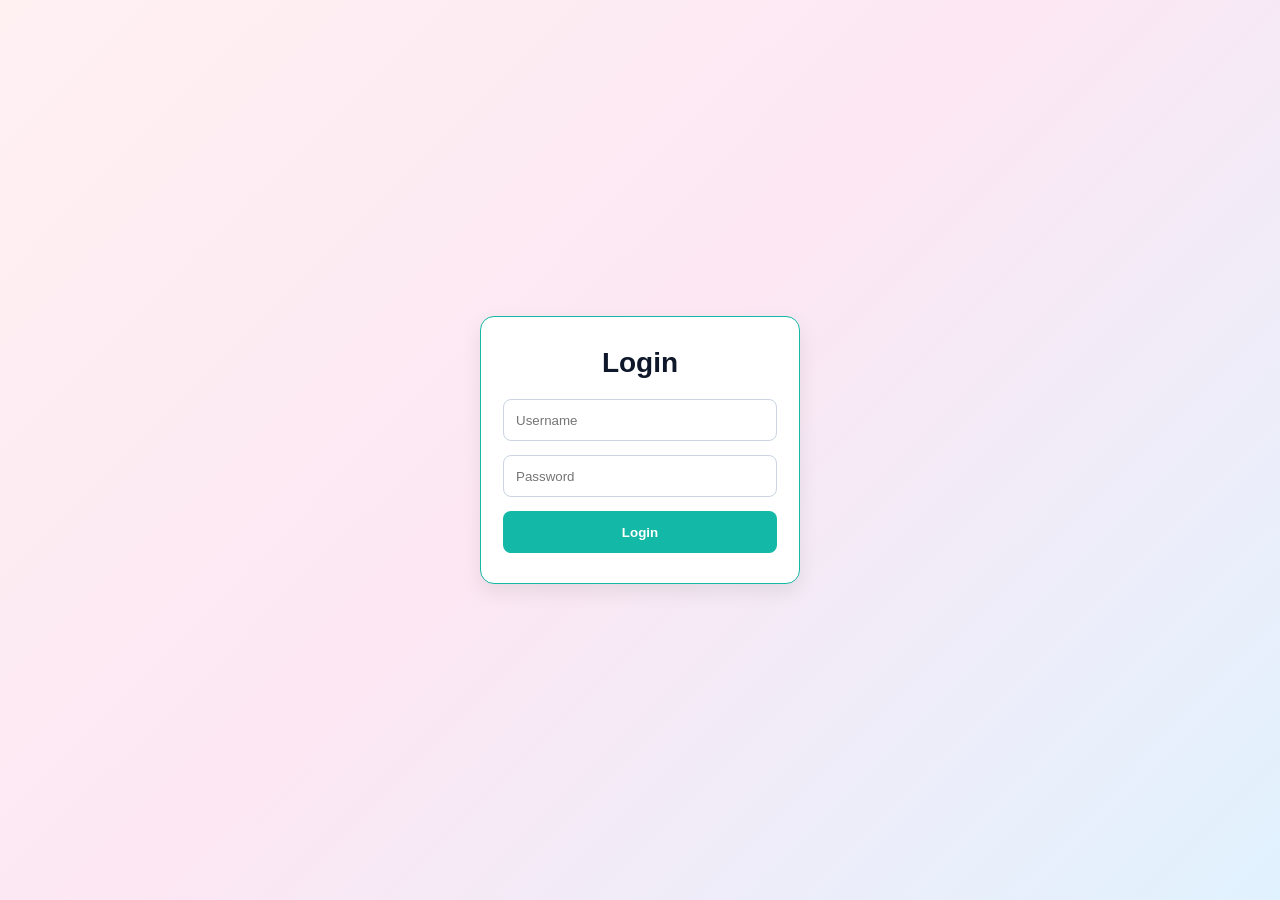
<file: index.html>
<!DOCTYPE html>
<html>
  <head>
    <link rel="stylesheet" href="belajar.css">
    <meta http-equiv="content-type" content="text/html; charset=utf-8" />
    <meta name="viewport" content="width=device-width, initial-scale=1.0">
    <title>haloo jowowi</title>
    
  </head>
  <body>
    <form id="loginForm">
      <h3>Login</h3>
      <input type="text"
        id="username"
       placeholder="Username"
       required>
      <input type="Password"
        id="password"
       placeholder="Password"
       required>
          <p id="loginError" class="login-error" role="alert" hidden></p>
      <button type="submit">Login</button>
    </form>

    <section id="surprise" class="surprise" aria-live="polite" hidden>
      <div class="heart" aria-hidden="true">&#10084;</div>
      <p class="eyebrow">Pesan spesial</p>
      <h1>Untuk Enjel Tersayang</h1>
      <p class="message">Kamu adalah alasan kecil di balik banyak senyum besarku. Terima kasih sudah menjadi seseorang yang begitu istimewa.</p>
      <button class="back-button" type="button" id="backButton">Kembali</button>
    </section>

    <script>
      const loginForm = document.getElementById('loginForm');
      const username = document.getElementById('username');
      const password = document.getElementById('password');
      const loginError = document.getElementById('loginError');
      const surprise = document.getElementById('surprise');
      const backButton = document.getElementById('backButton');

      loginForm.addEventListener('submit', (event) => {
        event.preventDefault();

        if (username.value.trim() !== 'Angel pola') {
          loginError.textContent = 'Username tidak sesuai.';
          loginError.hidden = false;
          surprise.hidden = true;
          return;
        }

        if (password.value !== '15062026') {
          loginError.textContent = 'Password salah.';
          loginError.hidden = false;
          surprise.hidden = true;
          return;
        }

        loginError.hidden = true;
        loginForm.hidden = true;
        surprise.hidden = false;
      });

      backButton.addEventListener('click', () => {
        surprise.hidden = true;
        loginForm.hidden = false;
        loginForm.reset();
        loginError.hidden = true;
      });
    </script>
  </body>
</html>
</file>
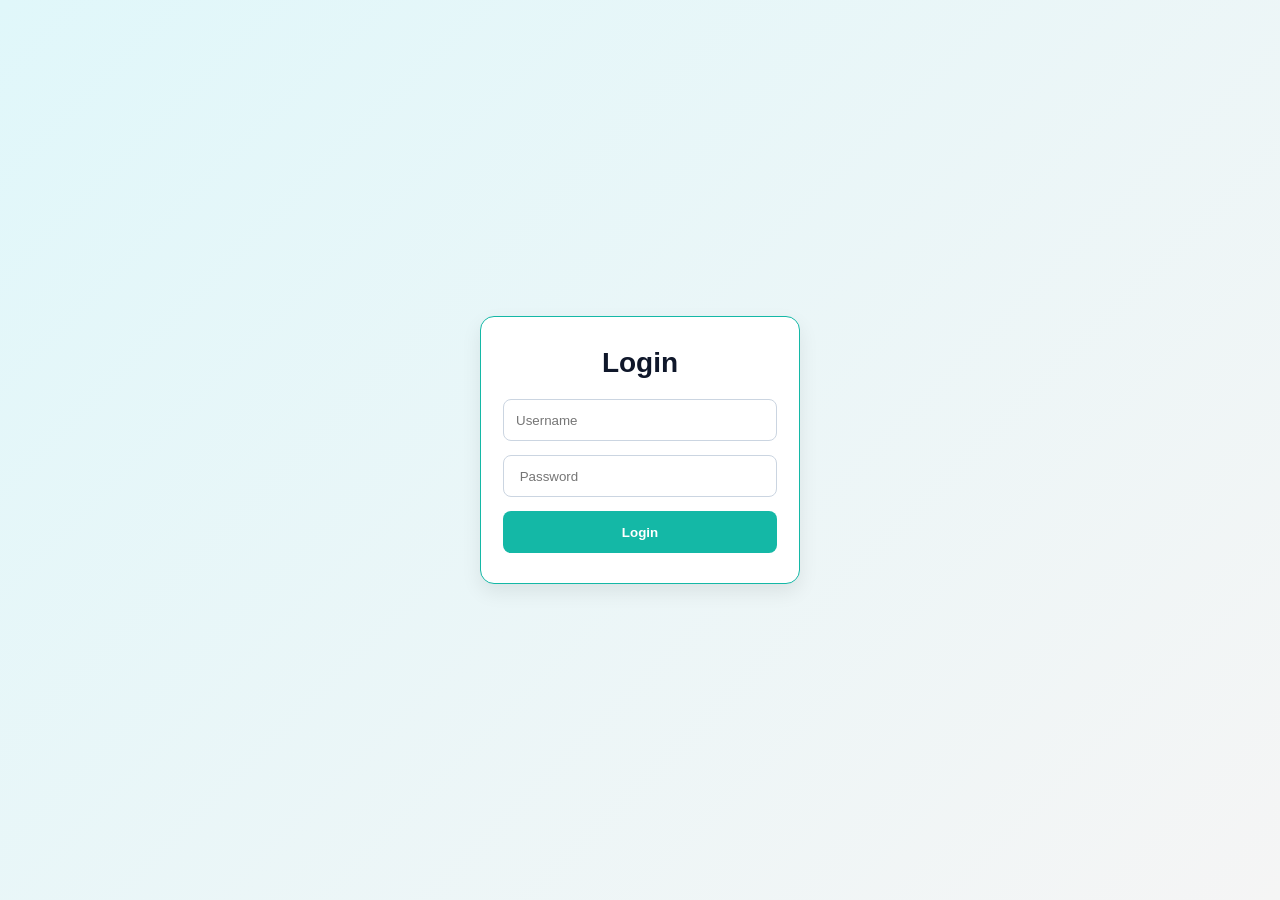
<file: Putra  Rumimpunu/index.html>
<!DOCTYPE >
<html>
  <head>
    <link rel="stylesheet" href="belajar.css">
    <meta http-equiv="content-type" content="text/html; charset=utf-8" />
    <meta name="viewport" content="width=device-width, initial-scale=1.0">
    <title>haloo jowowi</title>
    
  </head>
  <body>
    <form action= "">
      <h3>Login</h3>
      <input type="text"
       placeholder= "Username" >
      <input type="Password"
       placeholder=" Password">
      <button type="submit">Login</button>
    </form>  
  </body>
</html>
</file>
<file: belajar.css>
* {
  margin: 0;
  padding: 0;
  box-sizing: border-box;
  font-family: Arial, Helvetica, sans-serif;
}

body {
  position: relative;
  display: flex;
  justify-content: center;
  align-items: center;
  min-height: 100vh;
  overflow: hidden;
  background: linear-gradient(135deg, #fff1f2, #fce7f3 48%, #e0f2fe);
}

form {
  width: 320px;
  border: 1px solid #14b8a6;
  margin: 0 auto;
  padding: 30px 22px;
  border-radius: 14px;
  background: #ffffff;
  box-shadow: 0 8px 20px rgba(0, 0, 0, 0.08);
}

h3 {
  text-align: center;
  margin-bottom: 20px;
  color: #0f172a;
  font-size: 28px;
}

.login-error {
  margin: -2px 0 14px;
  color: #dc2626;
  font-size: 13px;
  text-align: center;
}

form,
.surprise {
  position: relative;
  z-index: 1;
}

.surprise {
  width: min(420px, calc(100% - 32px));
  padding: 42px 32px 32px;
  border: 1px solid rgba(244, 63, 94, 0.25);
  border-radius: 24px;
  background: rgba(255, 255, 255, 0.9);
  box-shadow: 0 20px 50px rgba(190, 24, 93, 0.16);
  text-align: center;
  animation: appear 0.6s ease both;
}

.heart {
  display: grid;
  place-items: center;
  width: 76px;
  height: 76px;
  margin: 0 auto 20px;
  border-radius: 50%;
  background: #ffe4e6;
  color: #e11d48;
  font-size: 42px;
  animation: pulse 1.4s ease-in-out infinite;
}

.eyebrow {
  margin-bottom: 8px;
  color: #e11d48;
  font-size: 12px;
  font-weight: bold;
  letter-spacing: 2px;
  text-transform: uppercase;
}

.surprise h1 {
  margin-bottom: 16px;
  color: #881337;
  font-family: Georgia, 'Times New Roman', serif;
  font-size: 32px;
}

.message {
  color: #52525b;
  font-size: 16px;
  line-height: 1.7;
}

.back-button {
  width: auto;
  min-width: 120px;
  margin-top: 24px;
  padding: 0 20px;
}

input {
  display: block;
  width: 100%;
  height: 42px;
  margin-bottom: 14px;
  padding: 10px 12px;
  border: 1px solid #cbd5e1;
  border-radius: 8px;
  outline: none;
}

input:focus {
  border-color: #14b8a6;
  box-shadow: 0 0 0 3px rgba(20, 184, 166, 0.15);
}

button {
  width: 100%;
  height: 42px;
  border: none;
  border-radius: 8px;
  background: #14b8a6;
  color: white;
  font-weight: bold;
  cursor: pointer;
}

button:hover {
  background: #0d9488;
}

.back-button {
  background: #e11d48;
}

.back-button:hover {
  background: #be123c;
}

[hidden] {
  display: none;
}

@keyframes appear {
  from {
    opacity: 0;
    transform: translateY(18px) scale(0.97);
  }
  to {
    opacity: 1;
    transform: translateY(0) scale(1);
  }
}

@keyframes pulse {
  0%,
  100% {
    transform: scale(1);
  }
  50% {
    transform: scale(1.1);
  }
}
</file>
<file: Putra  Rumimpunu/belajar.css>
* {
  margin: 0;
  padding: 0;
  box-sizing: border-box;
  font-family: Arial, Helvetica, sans-serif;
}

body {
  display: flex;
  justify-content: center;
  align-items: center;
  min-height: 100vh;
  background: linear-gradient(135deg, #e0f7fa, #f5f5f5);
}

form {
  width: 320px;
  border: 1px solid #14b8a6;
  margin: 0 auto;
  padding: 30px 22px;
  border-radius: 14px;
  background: #ffffff;
  box-shadow: 0 8px 20px rgba(0, 0, 0, 0.08);
}

h3 {
  text-align: center;
  margin-bottom: 20px;
  color: #0f172a;
  font-size: 28px;
}

input {
  display: block;
  width: 100%;
  height: 42px;
  margin-bottom: 14px;
  padding: 10px 12px;
  border: 1px solid #cbd5e1;
  border-radius: 8px;
  outline: none;
}

input:focus {
  border-color: #14b8a6;
  box-shadow: 0 0 0 3px rgba(20, 184, 166, 0.15);
}

button {
  width: 100%;
  height: 42px;
  border: none;
  border-radius: 8px;
  background: #14b8a6;
  color: white;
  font-weight: bold;
  cursor: pointer;
}

button:hover {
  background: #0d9488;
}
 }
</file>
